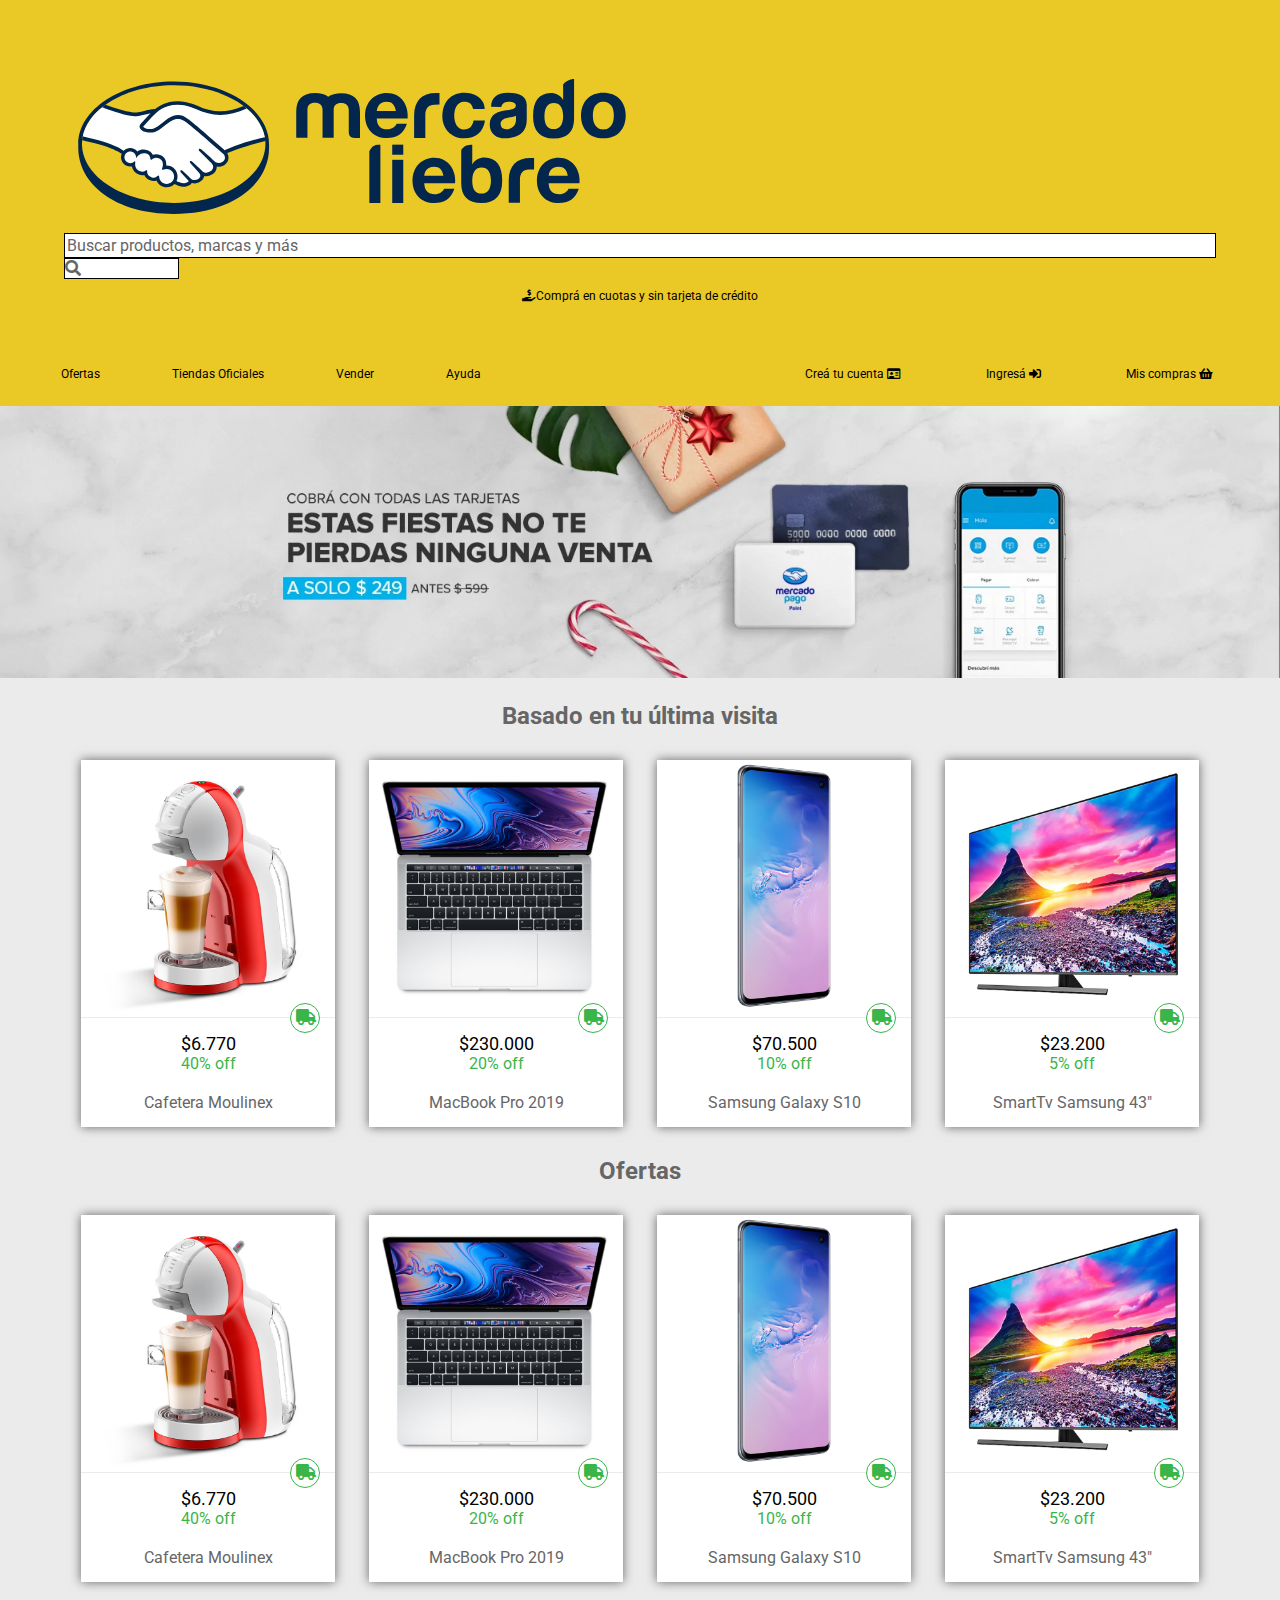
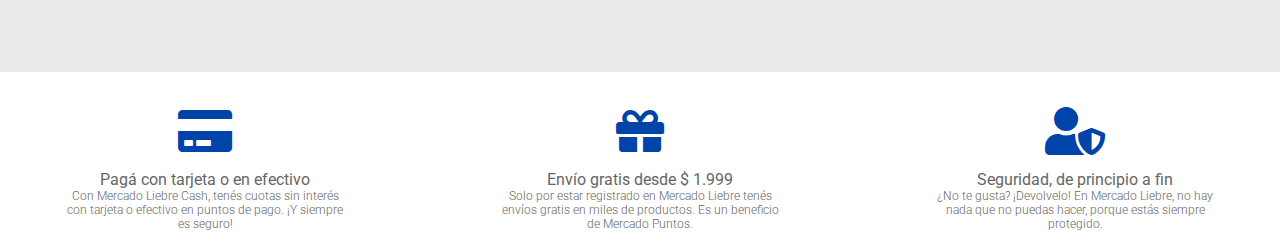
<file: index.html>
<!DOCTYPE html>
<html>
  <head>
    <meta charset="UTF-8" />
    <title> Welcome to MercadoLiebre</title>
    <meta name="viewport" content="width=device-width, initial-scale=1.0" />
    <link
      href="https://fonts.googleapis.com/css2?family=Roboto&display=swap"
      rel="stylesheet"
    />
    <link rel="stylesheet" href="https://cdnjs.cloudflare.com/ajax/libs/font-awesome/5.11.2/css/all.min.css"/>
    <link rel="stylesheet" href="css/styles.css" />
  </head>
  <body>
    <header>
      <div class="top-header">
        <div class="logo">
          <img
            src="images/logo-mercado-liebre.svg"
            alt="Logo de MercadoLiebre"
          />
        </div>
        <div class="form" action="#" method="GET">
          <div class="input">Buscar productos, marcas y más</div>
          <div class="submit"><i class="fa fa-search"></i></div>
        </div>
        <p>
          <i class="fas fa-hand-holding-usd"></i>Comprá en cuotas y sin tarjeta
          de crédito
        </p>
      </div>
      <nav>
        <ul class="nav1">
          <li><a href="#">Ofertas</a></li>
          <li><a href="#">Tiendas Oficiales</a></li>
          <li><a href="#">Vender</a></li>
          <li><a href="#">Ayuda</a></li>
        </ul>
        <ul class="nav2">
          <li>
            <a href="/registro.html"
              >Creá tu cuenta <i class="far fa-id-card"></i
            ></a>
          </li>
          <li>
            <a href="/login.html">Ingresá <i class="fas fa-sign-in-alt"></i></a>
          </li>
          <li>
            <a href="#">Mis compras <i class="fas fa-shopping-basket"></i></a>
          </li>
        </ul>
      </nav>
      <div class="burger-menu">
        <i class="fa fa-bars burger"></i>
      </div>
    </header>
    <section class="banner">
      <img src="images/img-home-banner.jpg" alt="Banner de ofertas" />
    </section>
    <main>
      <section class="last-visit">
        <h3>Basado en tu última visita</h3>
        <div class="products">
          <article>
            <img
              src="images/img-cafetera-moulinex.jpg"
              alt="Cafetera"
              class="product_img"
            />
            <div class="main-article">
              <i class="fas fa-truck"></i>
              <p class="price">$6.770</p>
              <p class="discount">40% off</p>
              <h4 class="description">Cafetera Moulinex</h4>
            </div>
          </article>
          <article>
            <img
              src="images/img-macbook-pro-2019.jpg"
              alt="MacBook"
              class="product_img"
            />
            <div class="main-article">
              <i class="fas fa-truck"></i>
              <p class="price">$230.000</p>
              <p class="discount">20% off</p>
              <h4 class="description">MacBook Pro 2019</h4>
            </div>
          </article>
          <article>
            <img
              src="images/img-samsung-galaxy-s10.jpg"
              alt="Teléfono Móvil Samsung Galaxy"
              class="product_img"
            />
            <div class="main-article">
              <i class="fas fa-truck"></i>
              <p class="price">$70.500</p>
              <p class="discount">10% off</p>
              <h4 class="description">Samsung Galaxy S10</h4>
            </div>
          </article>
          <article>
            <img
              src="images/img-tv-samsung-smart.jpg"
              alt="SmartTv Samsung"
              class="product_img"
            />
            <div class="main-article">
              <i class="fas fa-truck"></i>
              <p class="price">$23.200</p>
              <p class="discount">5% off</p>
              <h4 class="description">SmartTv Samsung 43"</h4>
            </div>
          </article>
        </div>
      </section>
      <section class="offers">
        <h3>Ofertas</h3>
        <div class="products">
          <article>
            <img
              src="images/img-cafetera-moulinex.jpg"
              alt="Cafetera"
              class="product_img"
            />
            <div class="main-article">
              <i class="fas fa-truck"></i>
              <p class="price">$6.770</p>
              <p class="discount">40% off</p>
              <h4 class="description">Cafetera Moulinex</h4>
            </div>
          </article>
          <article>
            <img
              src="images/img-macbook-pro-2019.jpg"
              alt="MacBook"
              class="product_img"
            />
            <div class="main-article">
              <i class="fas fa-truck"></i>
              <p class="price">$230.000</p>
              <p class="discount">20% off</p>
              <h4 class="description">MacBook Pro 2019</h4>
            </div>
          </article>
          <article>
            <img
              src="images/img-samsung-galaxy-s10.jpg"
              alt="Teléfono Móvil Samsung Galaxy"
              class="product_img"
            />
            <div class="main-article">
              <i class="fas fa-truck"></i>
              <p class="price">$70.500</p>
              <p class="discount">10% off</p>
              <h4 class="description">Samsung Galaxy S10</h4>
            </div>
          </article>
          <article>
            <img
              src="images/img-tv-samsung-smart.jpg"
              alt="SmartTv Samsung"
              class="product_img"
            />
            <div class="main-article">
              <i class="fas fa-truck"></i>
              <p class="price">$23.200</p>
              <p class="discount">5% off</p>
              <h4 class="description">SmartTv Samsung 43"</h4>
            </div>
          </article>
        </div>
      </section>
    </main>
    <footer class="main-footer">
      <article class="footer-data">
        <i class="fas fa-credit-card"></i>
        <h2>Pagá con tarjeta o en efectivo</h2>
        <p>
          Con Mercado Liebre Cash, tenés cuotas sin interés con tarjeta o
          efectivo en puntos de pago. ¡Y siempre es seguro!
        </p>
      </article>

      <article class="footer-data">
        <i class="fas fa-gift"></i>
        <h2>Envío gratis desde $ 1.999</h2>
        <p>
          Solo por estar registrado en Mercado Liebre tenés envíos gratis en
          miles de productos. Es un beneficio de Mercado Puntos.
        </p>
      </article>

      <article class="footer-data">
        <i class="fas fa-user-shield"></i>
        <h2>Seguridad, de principio a fin</h2>
        <p>
          ¿No te gusta? ¡Devolvelo! En Mercado Liebre, no hay nada que no puedas
          hacer, porque estás siempre protegido.
        </p>
      </article>
    </footer>
  </body>
</html>
</file>
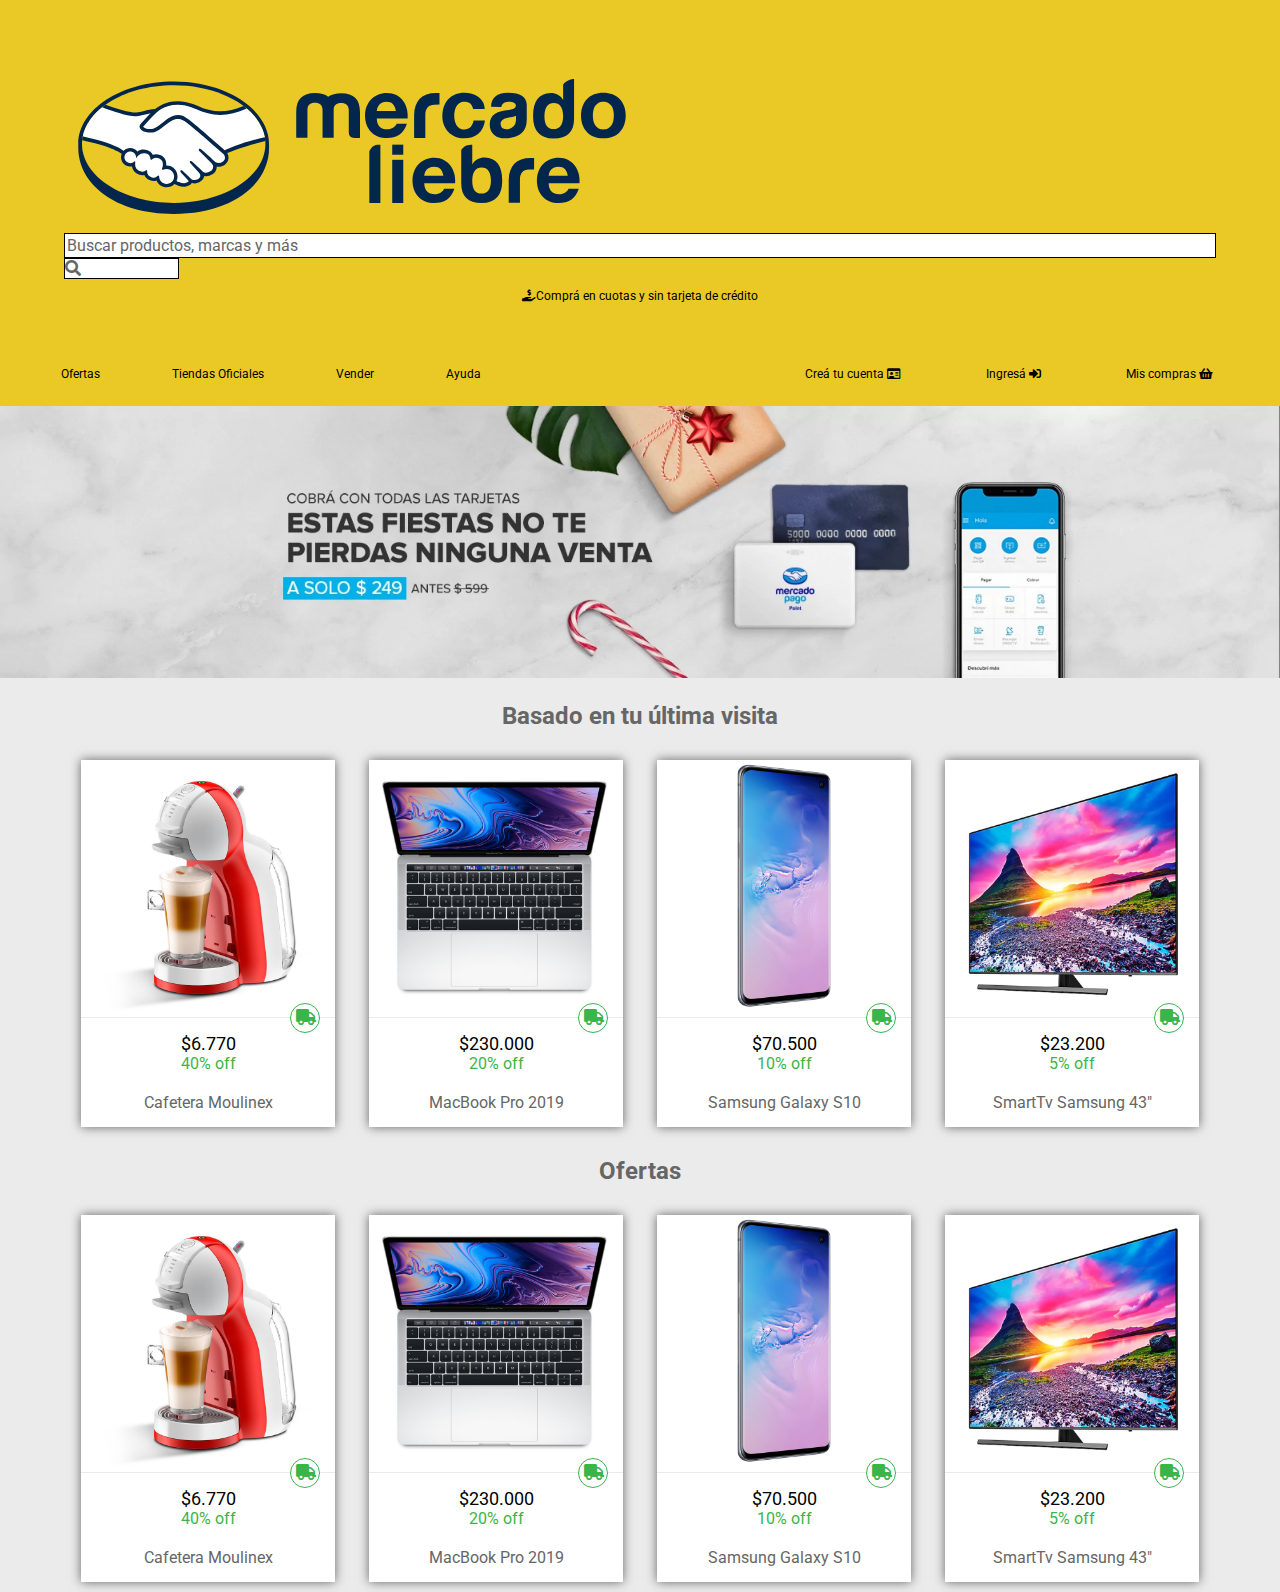
<file: home.html>
<!DOCTYPE html>
<html>
  <head>
    <meta charset="UTF-8" />
    <title> Welcome to MercadoLiebre</title>
    <meta name="viewport" content="width=device-width, initial-scale=1.0" />
    <link
      href="https://fonts.googleapis.com/css2?family=Roboto&display=swap"
      rel="stylesheet"
    />
    <link
      rel="stylesheet"
      href="https://cdnjs.cloudflare.com/ajax/libs/font-awesome/5.11.2/css/all.min.css"
    />
    <link rel="stylesheet" href="css/styles.css" />
  </head>
  <body>
    <header>
      <div class="top-header">
        <div class="logo">
          <img
            src="images/logo-mercado-liebre.svg"
            alt="Logo de MercadoLiebre"
          />
        </div>
        <div class="form" action="#" method="GET">
          <div class="input">Buscar productos, marcas y más</div>
          <div class="submit"><i class="fa fa-search"></i></div>
        </div>
        <p>
          <i class="fas fa-hand-holding-usd"></i>Comprá en cuotas y sin tarjeta
          de crédito
        </p>
      </div>
      <nav>
        <ul class="nav1">
          <li><a href="#">Ofertas</a></li>
          <li><a href="#">Tiendas Oficiales</a></li>
          <li><a href="#">Vender</a></li>
          <li><a href="#">Ayuda</a></li>
        </ul>
        <ul class="nav2">
          <li>
            <a href="/registro.html"
              >Creá tu cuenta <i class="far fa-id-card"></i
            ></a>
          </li>
          <li>
            <a href="/login">Ingresá <i class="fas fa-sign-in-alt"></i></a>
          </li>
          <li>
            <a href="#">Mis compras <i class="fas fa-shopping-basket"></i></a>
          </li>
        </ul>
      </nav>
      <div class="burger-menu">
        <i class="fa fa-bars burger"></i>
      </div>
    </header>
    <section class="banner">
      <img src="images/img-home-banner.jpg" alt="Banner de ofertas" />
    </section>
    <main>
      <section class="last-visit">
        <h3>Basado en tu última visita</h3>
        <div class="products">
          <article>
            <img
              src="images/img-cafetera-moulinex.jpg"
              alt="Cafetera"
              class="product_img"
            />
            <div class="main-article">
              <i class="fas fa-truck"></i>
              <p class="price">$6.770</p>
              <p class="discount">40% off</p>
              <h4 class="description">Cafetera Moulinex</h4>
            </div>
          </article>
          <article>
            <img
              src="images/img-macbook-pro-2019.jpg"
              alt="MacBook"
              class="product_img"
            />
            <div class="main-article">
              <i class="fas fa-truck"></i>
              <p class="price">$230.000</p>
              <p class="discount">20% off</p>
              <h4 class="description">MacBook Pro 2019</h4>
            </div>
          </article>
          <article>
            <img
              src="images/img-samsung-galaxy-s10.jpg"
              alt="Teléfono Móvil Samsung Galaxy"
              class="product_img"
            />
            <div class="main-article">
              <i class="fas fa-truck"></i>
              <p class="price">$70.500</p>
              <p class="discount">10% off</p>
              <h4 class="description">Samsung Galaxy S10</h4>
            </div>
          </article>
          <article>
            <img
              src="images/img-tv-samsung-smart.jpg"
              alt="SmartTv Samsung"
              class="product_img"
            />
            <div class="main-article">
              <i class="fas fa-truck"></i>
              <p class="price">$23.200</p>
              <p class="discount">5% off</p>
              <h4 class="description">SmartTv Samsung 43"</h4>
            </div>
          </article>
        </div>
      </section>
      <section class="offers">
        <h3>Ofertas</h3>
        <div class="products">
          <article>
            <img
              src="images/img-cafetera-moulinex.jpg"
              alt="Cafetera"
              class="product_img"
            />
            <div class="main-article">
              <i class="fas fa-truck"></i>
              <p class="price">$6.770</p>
              <p class="discount">40% off</p>
              <h4 class="description">Cafetera Moulinex</h4>
            </div>
          </article>
          <article>
            <img
              src="images/img-macbook-pro-2019.jpg"
              alt="MacBook"
              class="product_img"
            />
            <div class="main-article">
              <i class="fas fa-truck"></i>
              <p class="price">$230.000</p>
              <p class="discount">20% off</p>
              <h4 class="description">MacBook Pro 2019</h4>
            </div>
          </article>
          <article>
            <img
              src="images/img-samsung-galaxy-s10.jpg"
              alt="Teléfono Móvil Samsung Galaxy"
              class="product_img"
            />
            <div class="main-article">
              <i class="fas fa-truck"></i>
              <p class="price">$70.500</p>
              <p class="discount">10% off</p>
              <h4 class="description">Samsung Galaxy S10</h4>
            </div>
          </article>
          <article>
            <img
              src="images/img-tv-samsung-smart.jpg"
              alt="SmartTv Samsung"
              class="product_img"
            />
            <div class="main-article">
              <i class="fas fa-truck"></i>
              <p class="price">$23.200</p>
              <p class="discount">5% off</p>
              <h4 class="description">SmartTv Samsung 43"</h4>
            </div>
          </article>
        </div>
      </section>
    </main>
    <footer></footer>
  </body>
</html>
</file>
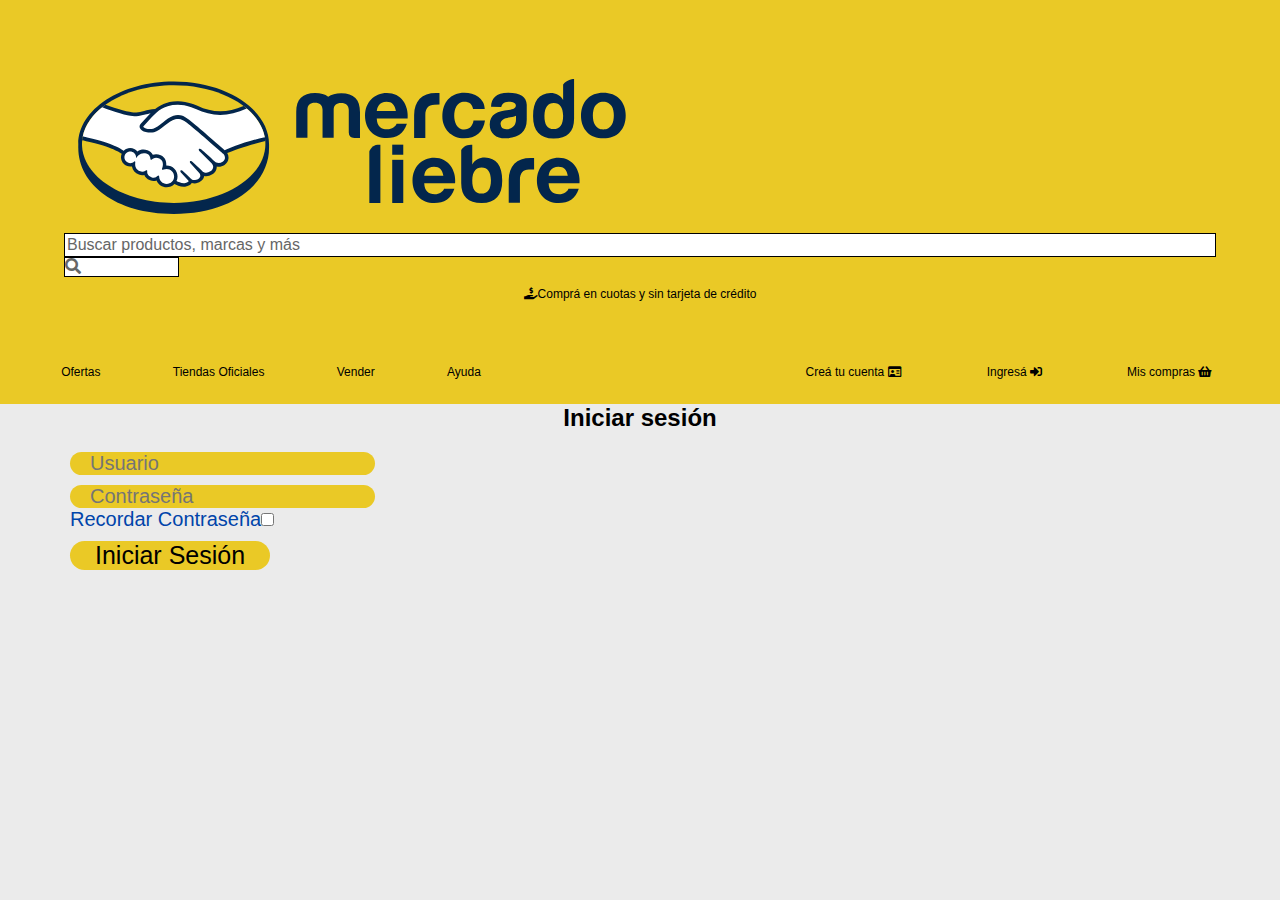
<file: login.html>
<!DOCTYPE html>
<html lang="en">
<head>
    <meta charset="UTF-8">
    <meta name="viewport" content="width=device-width, initial-scale=1.0"/>
    <link rel="stylesheet" href="login.html"/>
    <link
      rel="stylesheet"
      href="https://cdnjs.cloudflare.com/ajax/libs/font-awesome/5.11.2/css/all.min.css"
    />
    <link rel="stylesheet" href="./css/styles.css">
    <title>Login</title>
</head>
<body>
    <header>
            <div class="top-header">
              <div class="logo">
                <img
                  src="images/logo-mercado-liebre.svg"
                  alt="Logo de MercadoLiebre"
                />
              </div>
              <div class="form" action="#" method="GET">
                <div class="input">Buscar productos, marcas y más</div>
                <div class="submit"><i class="fa fa-search"></i></div>
              </div>
              <p>
                <i class="fas fa-hand-holding-usd"></i>Comprá en cuotas y sin tarjeta
                de crédito
              </p>
            </div>
            <nav>
              <ul class="nav1">
                <li><a href="#">Ofertas</a></li>
                <li><a href="#">Tiendas Oficiales</a></li>
                <li><a href="#">Vender</a></li>
                <li><a href="#">Ayuda</a></li>
              </ul>
              <ul class="nav2">
                <li>
                  <a href="/registro.html"
                    >Creá tu cuenta <i class="far fa-id-card"></i
                  ></a>
                </li>
                <li>
                  <a href="/login.html">Ingresá <i class="fas fa-sign-in-alt"></i></a>
                </li>
                <li>
                  <a href="#">Mis compras <i class="fas fa-shopping-basket"></i></a>
                </li>
              </ul>
            </nav>
            <div class="burger-menu">
              <i class="fa fa-bars burger"></i>
            </div>
          </header>
          <h2>Iniciar sesión</h2>
          <div>
            <form action="" class="login">
                <div class="usuario">
                <input type="text" class="usuario1" placeholder="Usuario"/>
                </div>
                <div>
                <input type="password" class="contraseña1" placeholder="Contraseña"/>
                </div>
                <label class="recordar">Recordar Contraseña<input type="checkbox">
                <div>
                <button type="submit" class="boton">Iniciar Sesión</button>
            </div>
            </form>
          </div>
         
                
</body>
</html>
</file>
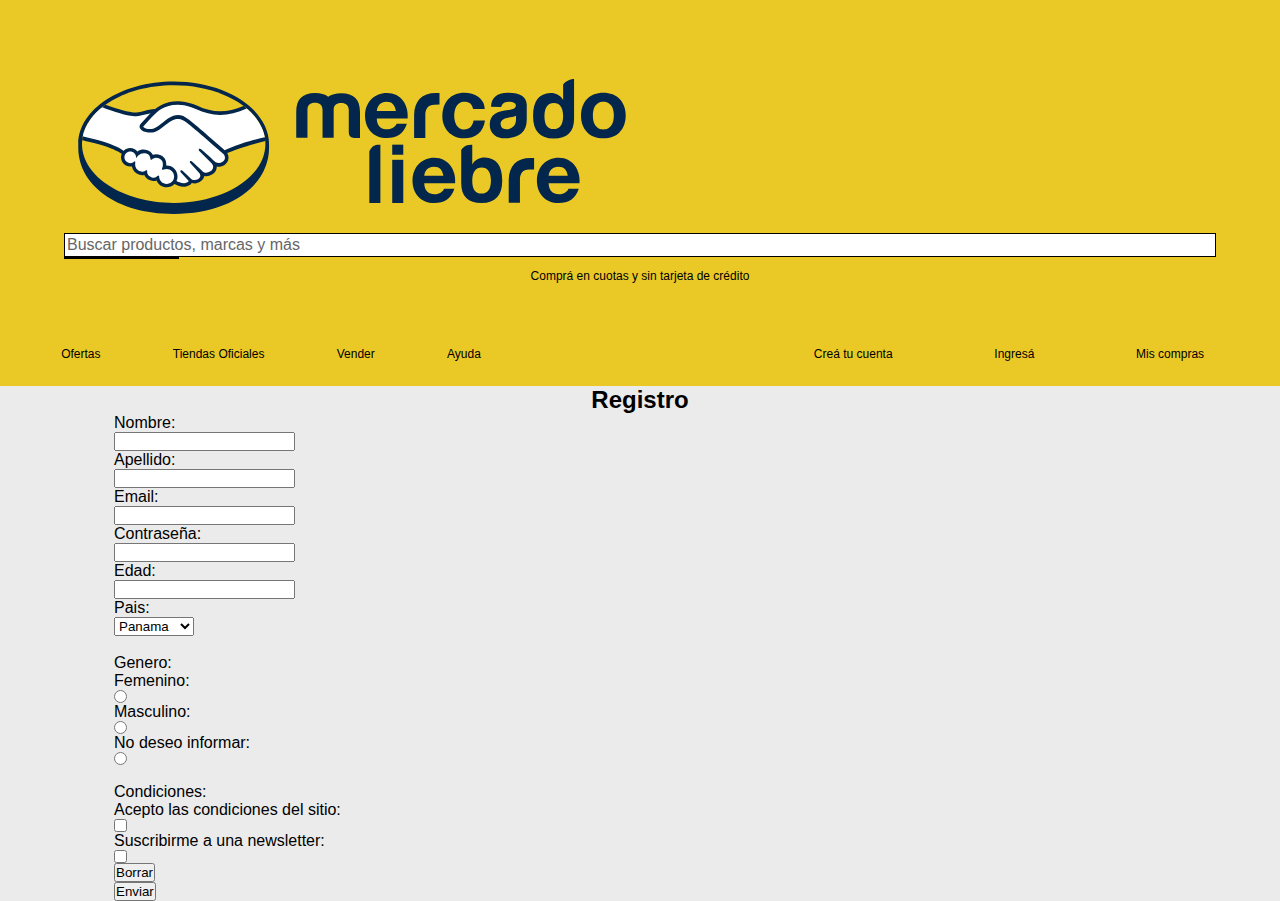
<file: registro.html>
<!DOCTYPE html>
<html lang="en">
  <head>
    <meta charset="UTF-8" />
    <meta name="viewport" content="width=device-width, initial-scale=1.0" />
    <title>Registro</title>
    <link rel="stylesheet" href="./css/styles.css" />
  </head>
  <body>
    <header>
      <div class="top-header">
        <div class="logo">
          <img
            src="images/logo-mercado-liebre.svg"
            alt="Logo de MercadoLiebre"
          />
        </div>
        <div class="form" action="#" method="GET">
          <div class="input">Buscar productos, marcas y más</div>
          <div class="submit"><i class="fa fa-search"></i></div>
        </div>
        <p>
          <i class="fas fa-hand-holding-usd"></i>Comprá en cuotas y sin tarjeta
          de crédito
        </p>
      </div>
      <nav>
        <ul class="nav1">
          <li><a href="#">Ofertas</a></li>
          <li><a href="#">Tiendas Oficiales</a></li>
          <li><a href="#">Vender</a></li>
          <li><a href="#">Ayuda</a></li>
        </ul>
        <ul class="nav2">
          <li>
            <a href="/register"
              >Creá tu cuenta <i class="far fa-id-card"></i
            ></a>
          </li>
          <li>
            <a href="/login">Ingresá <i class="fas fa-sign-in-alt"></i></a>
          </li>
          <li>
            <a href="#">Mis compras <i class="fas fa-shopping-basket"></i></a>
          </li>
        </ul>
      </nav>
      <div class="burger-menu">
        <i class="fa fa-bars burger"></i>
      </div>
    </header>
    <main>
      <h2>Registro</h2>
      <form action="">
        <label>Nombre:</label>
        <input type="text" name="nombre" />
        <label>Apellido:</label>
        <input type="text" name="apellido" />
        <label>Email:</label>
        <input type="email" name="email" />
        <label>Contraseña:</label>
        <input type="password" name="password" />
        <label>Edad:</label>
        <input type="number" name="edad" />
        <label>Pais:</label>
        <select name="pais">
          <option value="argentina">Argentina</option>
          <option value="bolivia">Bolivia</option>
          <option value="chile">Chile</option>
          <option value="colombia">Colombia</option>
          <option value="peru">Peru</option>
          <option value="panama" selected>Panama</option>
        </select>
        <br />
        <label>Genero:</label>
        <label>Femenino:</label>
        <input type="radio" name="genero" value="femenino" />
        <label>Masculino:</label>
        <input type="radio" name="genero" value="masculino" />
        <label>No deseo informar:</label>
        <input type="radio" name="genero" value="noinforma" />
        <br />
        <label>Condiciones:</label>
        <label>Acepto las condiciones del sitio:</label>
        <input type="checkbox" name="condiciones" value="acepto" />
        <label>Suscribirme a una newsletter:</label>
        <input type="checkbox" name="condiciones" value="suscribir" />
        <button type="reset">Borrar</button>
        <button type="submit">Enviar</button>
      </form>
    </main>
  </body>
</html>
</file>
<file: css/styles.css>
* {
  margin: 0px;
  padding: 0px;
  box-sizing: border-box;
}

body {
  font-family: "Roboto", sans-serif;
  background-color: #ebebeb;
}

h2{
  text-align: center;
}


.usuario1{
  border: #dfd8b2 0px solid;
  border-radius: 20px ;
  background-color: #eac926;
  color:#0044aa;
  font-size: 20px;
  padding-left: 20px;
  padding-right: 20px;
  margin-top: 10px;
}

.contraseña1{
  border: #dfd8b2 0px solid;
  border-radius: 20px ;
  background-color: #eac926;
  color:#0044aa;
  font-size: 20px;
  padding-left: 20px;
  padding-right: 20px;
  margin-top: 10px;
}

.boton{
  border: #eac926 0px solid;
  border-radius: 20px ;
  background-color: #eac926;
  font-size: 25px;
  padding-left: 25px;
  padding-right: 25px;
  margin-top: 10px;
}

h3 {
  font-size: 24px;
}

p {
  font-size: 12px;
}
.top-header {
  padding: 5%;
}

header {
  background-color: #eac926;
}

.logo {
  width: 50%;
  padding: 10px;
}

header nav {
  font-size: 12px;
}

header ul li {
  list-style-type: none;
}

header ul li a {
  text-decoration: none;
  color: #000;
}

header .form .input {
  background-color: #fff;
  border: 1px solid #000;
  outline: none;
  color: #666;
  padding: 2px;
}
header .form .submit {
  background-color: #fff;
  border: 1px solid #000;
  color: #666;
  width: 10%;
}

.top-header p {
  width: 100%;
  text-align: center;
  margin-top: 10px;
}

nav {
  display: flex;
  display: none;
  flex-direction: row;
  justify-content: space-between;
  margin: 0 25px;
}

.nav1,
.nav2 {
  display: flex;
  width: 40%;
  justify-content: space-around;
  flex-wrap: wrap;
}

.burger-menu {
  text-align: center;
}

.burger-menu i {
  background-color: #0044aa;
  border-radius: 5px;
  color: #fff;
  font-size: 20px;
  height: 40px;
  margin: 10px 0px 20px 0px;
  padding: 10px;
  width: 40px;
}

.price {
  font-size: 18px;
}

.discount,
.description {
  font-size: 16px;
  font-weight: normal;
}

h3,
.description {
  color: #666;
}

.description {
  display: none;
  margin-top: 20px;
}

.banner img {
  width: 100%;
}

main {
  width: 90%;
  margin: 0 auto;
}

main section article {
  background-color: #fff;
  margin: 10px 0px;
}

main section article img {
  width: 100%;
}

main section article i,
.discount {
  color: #39b54a;
}

main section article i {
  font-size: 16px;
  padding: 5px;
  width: 30px;
  height: 30px;
  border: 1px solid #39b54a;
  background-color: #fff;
  border-radius: 50%;
  position: absolute;
  top: -15px;
  right: 15px;
  transition: transform 0.75s;
}

main section article i:hover {
  transform: rotate(-90deg);
}

main section h3 {
  margin: 20px 0px;
}

.main-article {
  width: 100%;
  border-top: 1px solid #ebebeb;
  padding: 15px;
  position: relative;
}

.products {
  display: flex;
  flex-direction: column;
}

main {
  text-align: center;
}

form {
  display: flex;
  flex-direction: column;
  width: 50%;
  align-items: flex-start;
  margin-left: 50px;
}

@media (min-width: 361px) {
  nav {
    display: flex;
    padding-bottom: 25px;
  }
  .burger-menu {
    display: none;
  }
  .description {
    display: block;
  }

  main section article {
    box-shadow: 0px 0px 10px rgb(100, 100, 100);
  }

  .products {
    flex-direction: row;
    flex-wrap: wrap;
    justify-content: space-around;
  }

  article {
    width: 45%;
  }
}

@media (min-width: 769px) {
  article {
    width: 22%;
  }
}
.main-footer {
  background-color: #ffffff;
  padding: 20px 0;
  margin-top: 80px;
  display: flex;
  flex-direction: column;
  gap: 25px;
}

.footer-data {
  text-align: center;
}

.footer-data i {
  color: #0044aa;
  font-size: 3em;
  padding: 15px;
}

.footer-data h2 {
  color: #666;
  font-size: 1em;
  font-weight: 400;
}

.footer-data p {
  color: #666;
  font-size: 0.75em;
  font-weight: 300;
}
.main-footer {
  display: flex;
  flex-direction: row;
  justify-content: space-around;
}

.login{
  justify-content: space-between;
  border: 2px solid black ;
  border: #dfd8b2 0px solid;
  border-radius: 20px ;
  color:#0044aa;
  font-size: 20px;
  padding-left: 20px;
  padding-right: 20px;
  margin-top: 10px;
}
</file>
